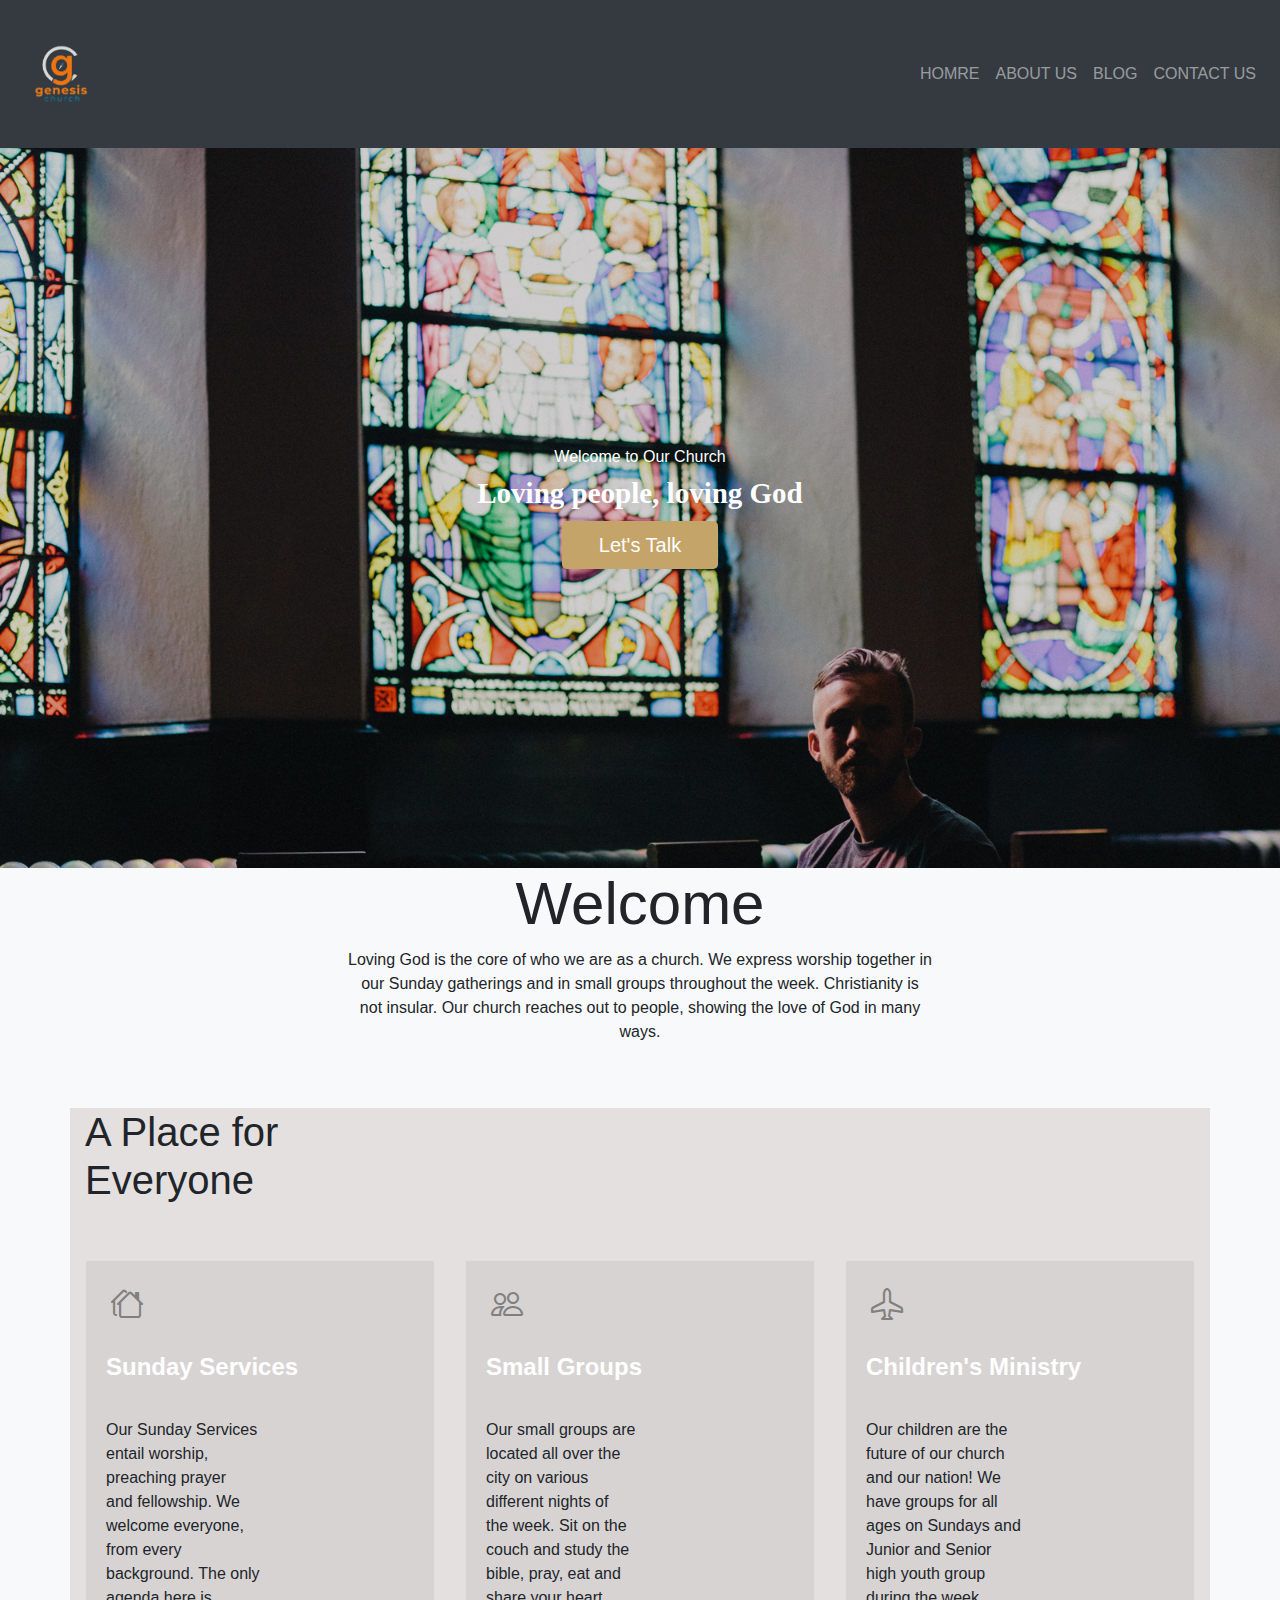
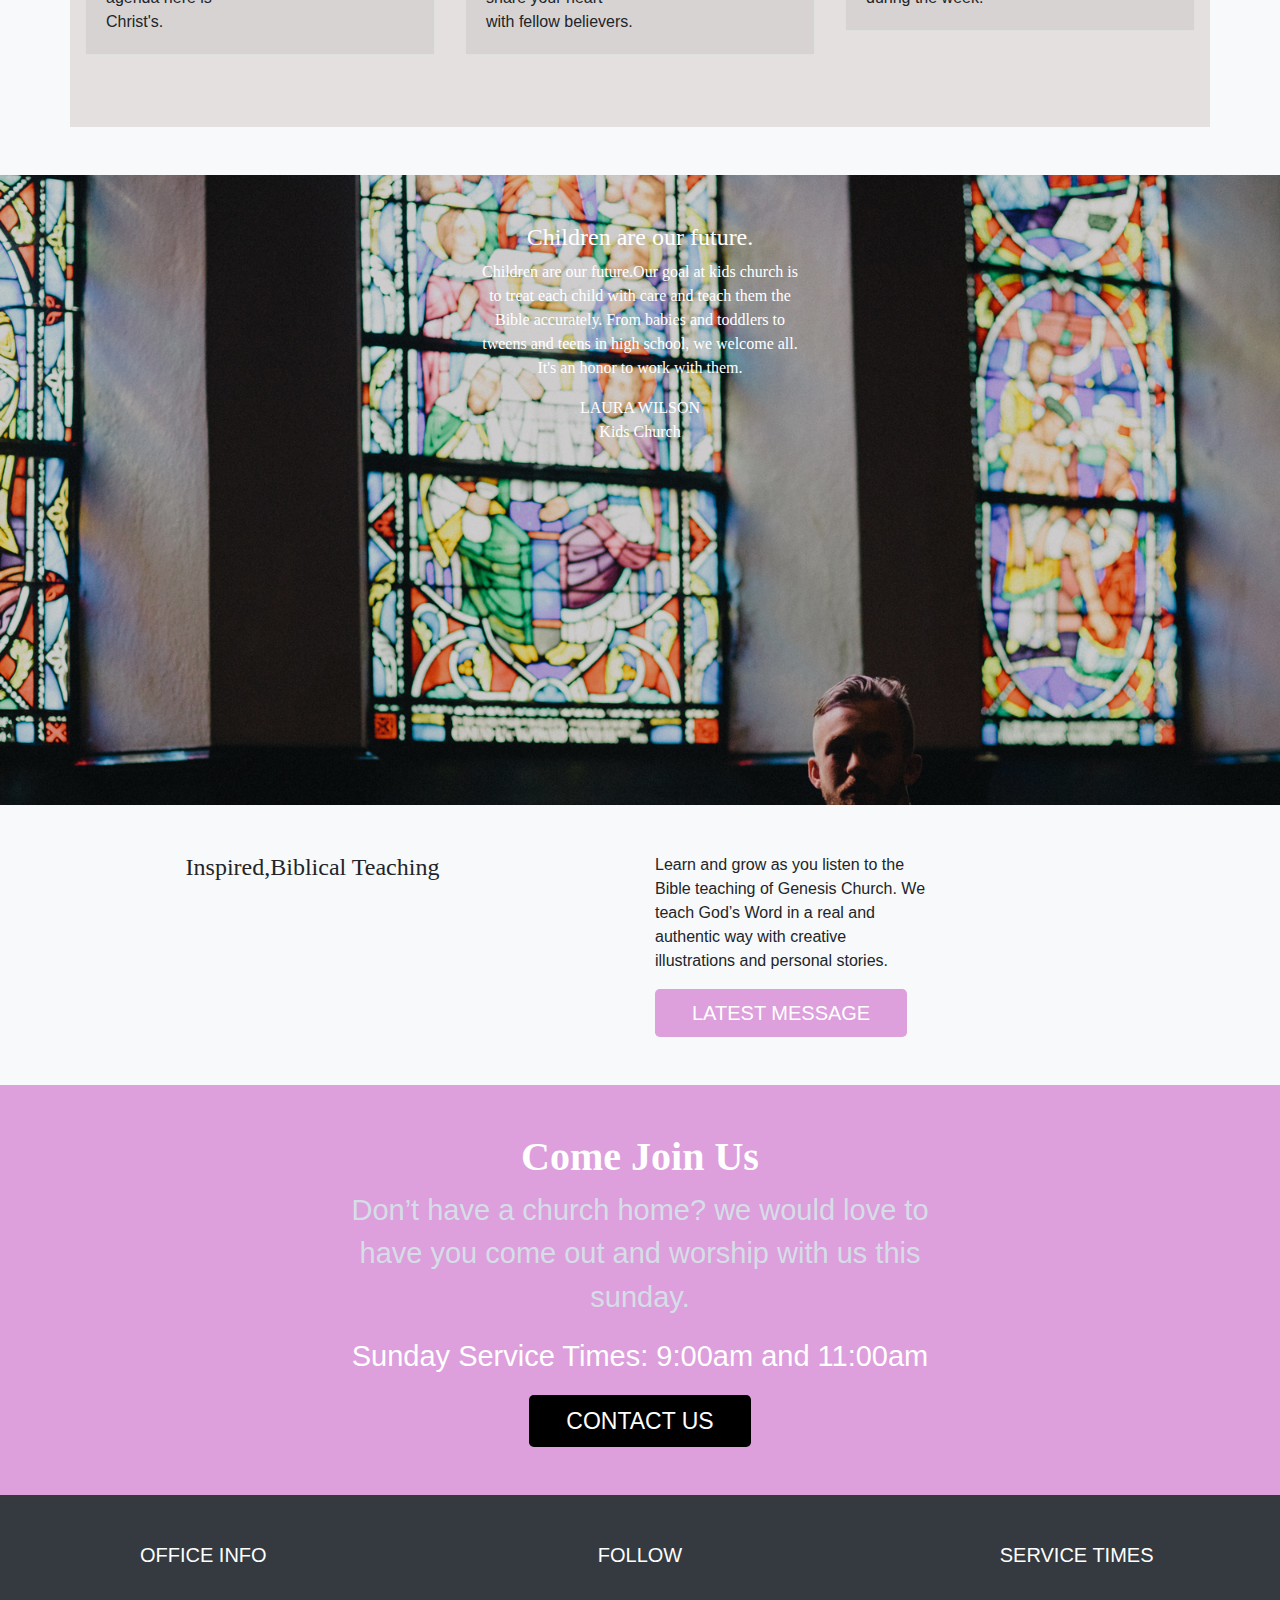
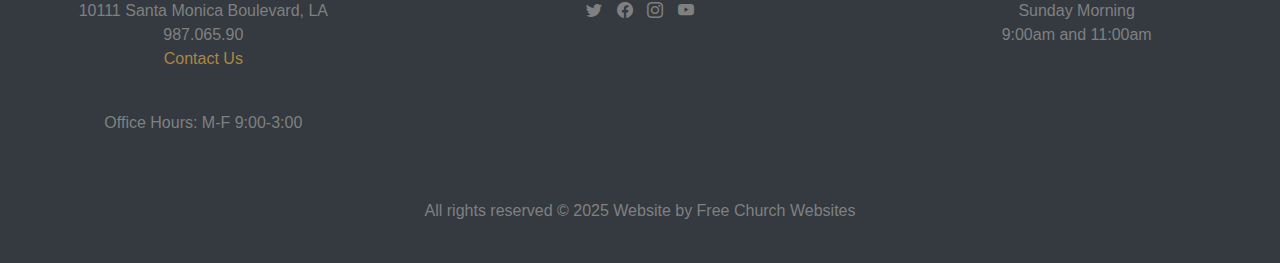
<file: index.html>
<!DOCTYPE html>
<html lang="en">
<head>
    <meta charset="UTF-8">
    <meta name="viewport" content="width=device-width, initial-scale=1.0">
    <link href="https://stackpath.bootstrapcdn.com/bootstrap/4.5.2/css/bootstrap.min.css" rel="stylesheet">
    <link rel="stylesheet" href="https://cdn.jsdelivr.net/npm/bootstrap-icons@1.11.3/font/bootstrap-icons.min.css">
    <link rel="stylesheet" href="main.css">
    <title>Genesis Church</title>
</head>
<body>
    <header class="bg-dark text-white py-3" >
        <nav class="navbar navbar-expand-lg navbar-dark">
            <a class="navbar-brand" href="#"><img src="images-removebg-preview.png" alt=""></a>
            <button class="navbar-toggler" type="button" data-toggle="collapse" data-target="#navbarNav" aria-controls="navbarNav" aria-expanded="false" aria-label="Toggle navigation">
                <span class="navbar-toggler-icon"></span>
            </button>
            <div class="collapse navbar-collapse" id="navbarNav">
                <ul class="navbar-nav ml-auto">
                    <li class="nav-item"><a class="nav-link" href="index.html">HOMRE</a></li>
                    <li class="nav-item"><a class="nav-link" href="about.html">ABOUT US</a></li>
                    <li class="nav-item"><a class="nav-link" href="blog.html">BLOG</a></li>
                    <li class="nav-item"><a class="nav-link" href="event.html">CONTACT US</a></li>
                </ul>
            </div>
        </nav>
    </header>
    <div class="hero">
        <div>
            <h6>Welcome to Our Church</h6>
            <h3>Loving people, loving God</h3>
            <a href="/contact.html" class="btn  btn-lg" style="background-color: rgb(196, 164, 104); color:white">Let's Talk</a>
        </div>
    </div>
    <div class="container">
        <div class="row">
            <div class="col-12 text-center">
                <h1 style="font-size: 60px;">Welcome</h1>
                <p>Loving God is the core of who we are as a church. We express worship together in <br> our Sunday gatherings and in small groups throughout the week. Christianity is <br> not insular.
                     Our church reaches out to people, showing the love of God in many <br> ways.</p>
            </div>
        </div>
    </div>
    <div class="container  my-5" style="background-color: rgb(228, 224, 224);">
        <h1 class="text-start">A Place for <br> Everyone</h1>
        <div class="row py-5">
            <div class="col-md-4">
                <div class="card mb-4">
                    <div class="card-body">
                        <i class="bi bi-houses " style="font-size: 2rem;"></i>
                        <h5 class="card-title py-4" >Sunday Services</h5>
                        <p class="card-text">Our Sunday Services <br> 
                            entail worship, <br> preaching prayer <br>
                             and fellowship. We <br> welcome everyone, 
                             <br> from every <br> background. The only 
                             <br> agenda here is <br> Christ's.</p>
                    </div>
                </div>
            </div>
            <div class="col-md-4">
                <div class="card mb-4">
                    <div class="card-body">
                        <i class="bi bi-people" style="font-size: 2rem;"></i>
                        <h5 class="card-title py-4">Small Groups</h5>
                        <p class="card-text">Our small groups are <br>
                             located all over the <br> city on various <br>
                               different nights of <br> the week. Sit on the <br>
                                couch and study  the <br> bible, pray, eat and <br>
                                 share your heart <br> with fellow believers. <br> </p>
                    </div>
                </div>
            </div>
            <div class="col-md-4">
                <div class="card mb-4">
                    <div class="card-body">
                        <i class="bi bi-airplane" style="font-size: 2rem;"></i>
                        <h5 class="card-title py-4">Children's Ministry</h5>
                        <p class="card-text">Our children are the <br> future of our church <br>
                             and our nation! We <br> have groups for all <br>
                              ages on Sundays and <br> Junior and Senior <br>
                               high youth group <br> during the week.</p>
                    </div>
                </div>
            </div>
        </div>
    </div>
    <div class="narrow">
        <div class="container1">
            <div class="row  py-5">
              <div class="col-md-8 text-center offset-md-2">
                <h4>Children are our future.</h1>
                <p>Children are our future.Our goal at kids church is <br>
                     to treat each child with care and teach them the <br>
                      Bible accurately. From babies and toddlers to <br>
                       tweens and teens in high school, we welcome all. <br>
                        It's an honor to work with them.</p>
                <p class="text-end">LAURA WILSON<br>Kids Church</p>
              </div>
            </div>
          </div>
    </div>
    <div class="container2">
        <div class="row py-5" >
            <div class="col-6 text-center" style="font-family: a;">
                <h4>Inspired,Biblical Teaching</h3>
            </div>
            <div class="col-6">
                <p>Learn and grow as you listen to the <br>
                     Bible teaching of Genesis Church. We <br>
                     teach God’s Word in a real and <br>
                      authentic way with creative <br>
                       illustrations and personal stories.</p>
                <a class="btn  btn-lg" style="background-color: plum; color:white" >LATEST MESSAGE</a>
            </div>
        </div>
    </div>
    <div class="container-fliud">
        <div class="row text-center" style="background-color: plum;">
            <div class="col-12 py-5">
                <h3 style="color: white; font-family:a;">Come Join Us</h3>
                <p class="p1">Don’t have a church home? we would love to <br>have you come out and worship with us this <br>
                    sunday. </p>
                <p class="p2">Sunday Service Times: 9:00am and 11:00am</p>
                <a class="btn  btn-lg" href="/contact.html" style="background-color: black; color:white; font-size:23px"> CONTACT US</a>
            </div>
        </div>
    </div>
    <div class="container-fliud me-4">
        <div class="row py-5 bg-dark text-center">
            <div class="col-4">
                <h5>OFFICE INFO</h5><br>
                <p class="p3">10111 Santa Monica Boulevard, LA <br>987.065.90 <br>
                <a href="/contact.html" style="color:rgb(171, 135, 69)">Contact Us</a> </p>
                <br>
                <p class="p3">Office Hours: M-F 9:00-3:00</p>
            </div>
            <div class="col-4">
                <h5 style="color: white;">FOLLOW</h5><br>
                <i class="bi bi-twitter"></i>
                <i class="bi bi-facebook"></i>
                <i class="bi bi-instagram"></i>
                <i class="bi bi-youtube"></i>
            </div>
            <div class="col-4">
                <h5>SERVICE TIMES</h5><br>
                <P class="p3">Sunday Morning <br>9:00am and 11:00am </P>
            </div>
        </div>
    </div>
    <footer class="bg-dark text-center" style="color: gray;">
        <p>All rights reserved © 2025 Website by Free Church Websites</p><br>
    </footer>
    <script src="https://code.jquery.com/jquery-3.5.1.slim.min.js"></script>
    <script src="https://cdn.jsdelivr.net/npm/@popperjs/core@2.10.2/dist/umd/popper.min.js"></script>
    <script src="https://stackpath.bootstrapcdn.com/bootstrap/4.5.2/js/bootstrap.min.js"></script>
</body>
</html>
</file>
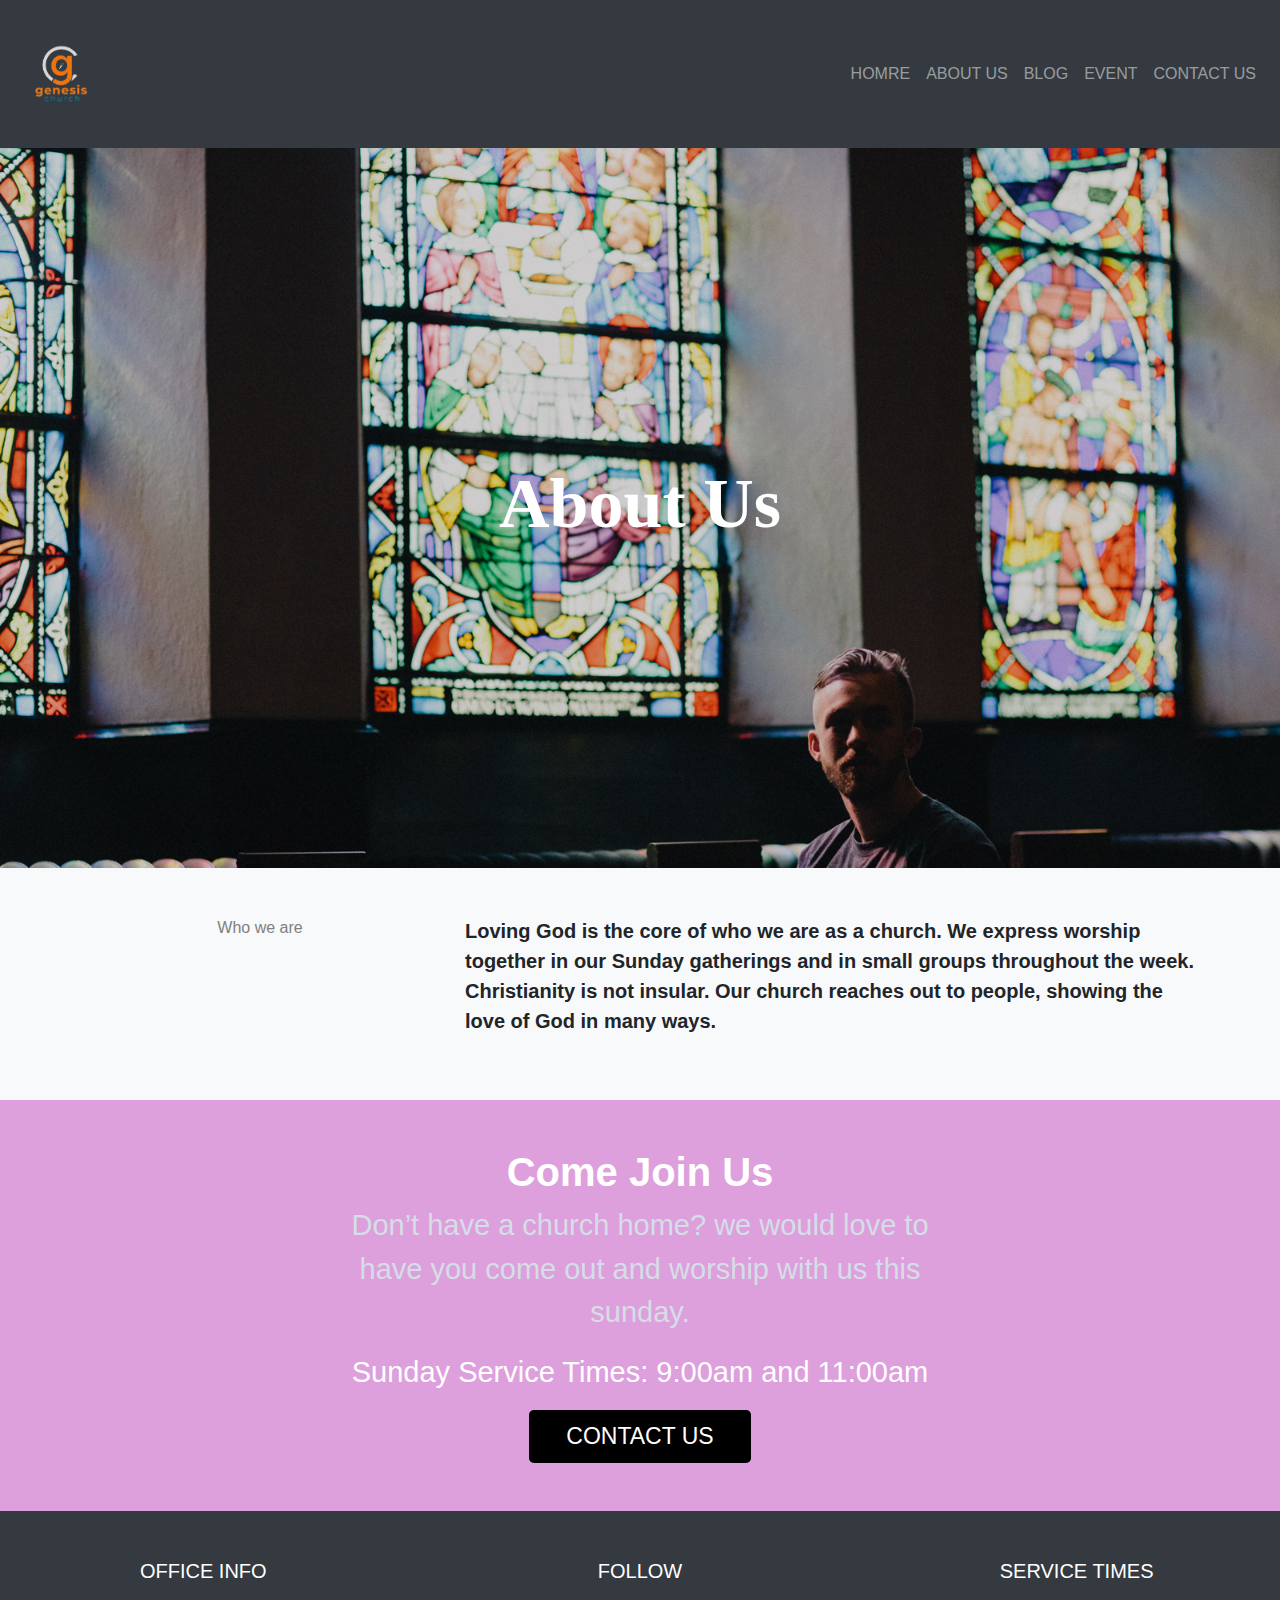
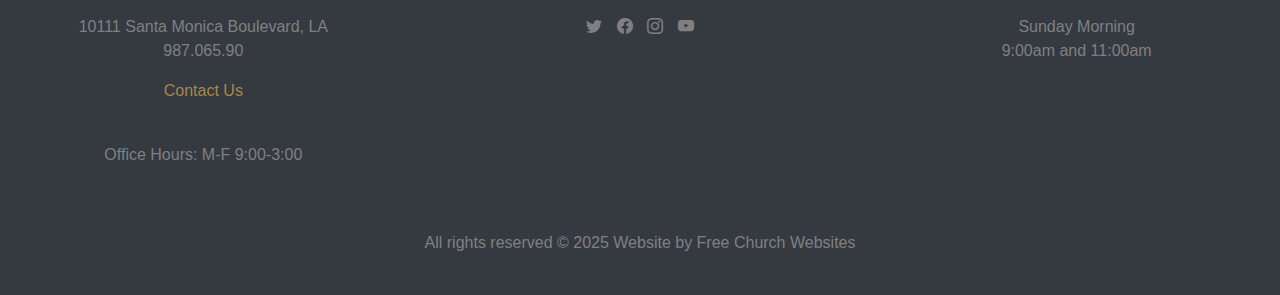
<file: about.html>
<!DOCTYPE html>
<html lang="en">
<head>
    <meta charset="UTF-8">
    <meta name="viewport" content="width=device-width, initial-scale=1.0">
    <link href="https://stackpath.bootstrapcdn.com/bootstrap/4.5.2/css/bootstrap.min.css" rel="stylesheet">
    <link rel="stylesheet" href="https://cdn.jsdelivr.net/npm/bootstrap-icons@1.11.3/font/bootstrap-icons.min.css">
    <link rel="stylesheet" href="main.css">
    <title>Genesis Church</title>
</head>
<body>
    <header class="bg-dark text-white py-3" >
        <nav class="navbar navbar-expand-lg navbar-dark">
            <a class="navbar-brand" href="#"><img src="images-removebg-preview.png" alt=""></a>
            <button class="navbar-toggler" type="button" data-toggle="collapse" data-target="#navbarNav" aria-controls="navbarNav" aria-expanded="false" aria-label="Toggle navigation">
                <span class="navbar-toggler-icon"></span>
            </button>
            <div class="collapse navbar-collapse" id="navbarNav">
                <ul class="navbar-nav ml-auto">
                    <li class="nav-item"><a class="nav-link" href="index.html">HOMRE</a></li>
                    <li class="nav-item"><a class="nav-link" href="about.html">ABOUT US</a></li>
                    <li class="nav-item"><a class="nav-link" href="blog.html">BLOG</a></li>
                    <li class="nav-item"><a class="nav-link" href="event.html">EVENT</a></li>
                    <li class="nav-item"><a class="nav-link" href="contact.html">CONTACT US</a></li>
                </ul>
            </div>
        </nav>
    </header>
    <div class="hero">
        <div>
            <h2>About Us</h2>
        </div>
    </div>
    <div class="container">
        <div class="row py-5">
            <div class="col-4 text-center">
                <p style="color: gray;">Who we are</p>
            </div>
            <div class="col-8">
                <p class="p5">Loving God is the core of who we are as a church. We express worship together in our Sunday gatherings and in small groups throughout the week. Christianity is not insular. Our church reaches out to people, showing the love of God in many ways.</p>
            </div>
        </div>
    </div>
    <div class="container-fliud">
        <div class="row text-center" style="background-color: plum;">
            <div class="col-12 py-5">
                <h3 style="color: white;">Come Join Us</h3>
                <p class="p1">Don’t have a church home? we would love to <br>have you come out and worship with us this <br>
                    sunday. </p>
                <p class="p2">Sunday Service Times: 9:00am and 11:00am</p>
                <a class="btn  btn-lg" href="/contact.html" style="background-color: black; color:white; font-size:23px"> CONTACT US</a>
            </div>
        </div>
    </div>
    <div class="container-fliud me-4">
        <div class="row py-5 bg-dark text-center">
            <div class="col-4">
                <h5>OFFICE INFO</h5><br>
                <p class="p3">10111 Santa Monica Boulevard, LA <br>987.065.90</p>
                <a href="/contact.html" style="color:rgb(171, 135, 69)">Contact Us</a> </p>
                <br>
                <p class="p3">Office Hours: M-F 9:00-3:00</p>
            </div>
            <div class="col-4">
                <h5 style="color: white;">FOLLOW</h5><br>
                <i class="bi bi-twitter"></i>
                <i class="bi bi-facebook"></i>
                <i class="bi bi-instagram"></i>
                <i class="bi bi-youtube"></i>
            </div>
            <div class="col-4">
                <h5>SERVICE TIMES</h5><br>
                <P class="p3">Sunday Morning <br>9:00am and 11:00am </P>
            </div>
        </div>
    </div>
    <footer class="bg-dark text-center" style="color: gray;">
        <p>All rights reserved © 2025 Website by Free Church Websites</p><br>
    </footer>
    <script src="https://code.jquery.com/jquery-3.5.1.slim.min.js"></script>
    <script src="https://cdn.jsdelivr.net/npm/@popperjs/core@2.10.2/dist/umd/popper.min.js"></script>
    <script src="https://stackpath.bootstrapcdn.com/bootstrap/4.5.2/js/bootstrap.min.js"></script>
</body>
</html>
</file>
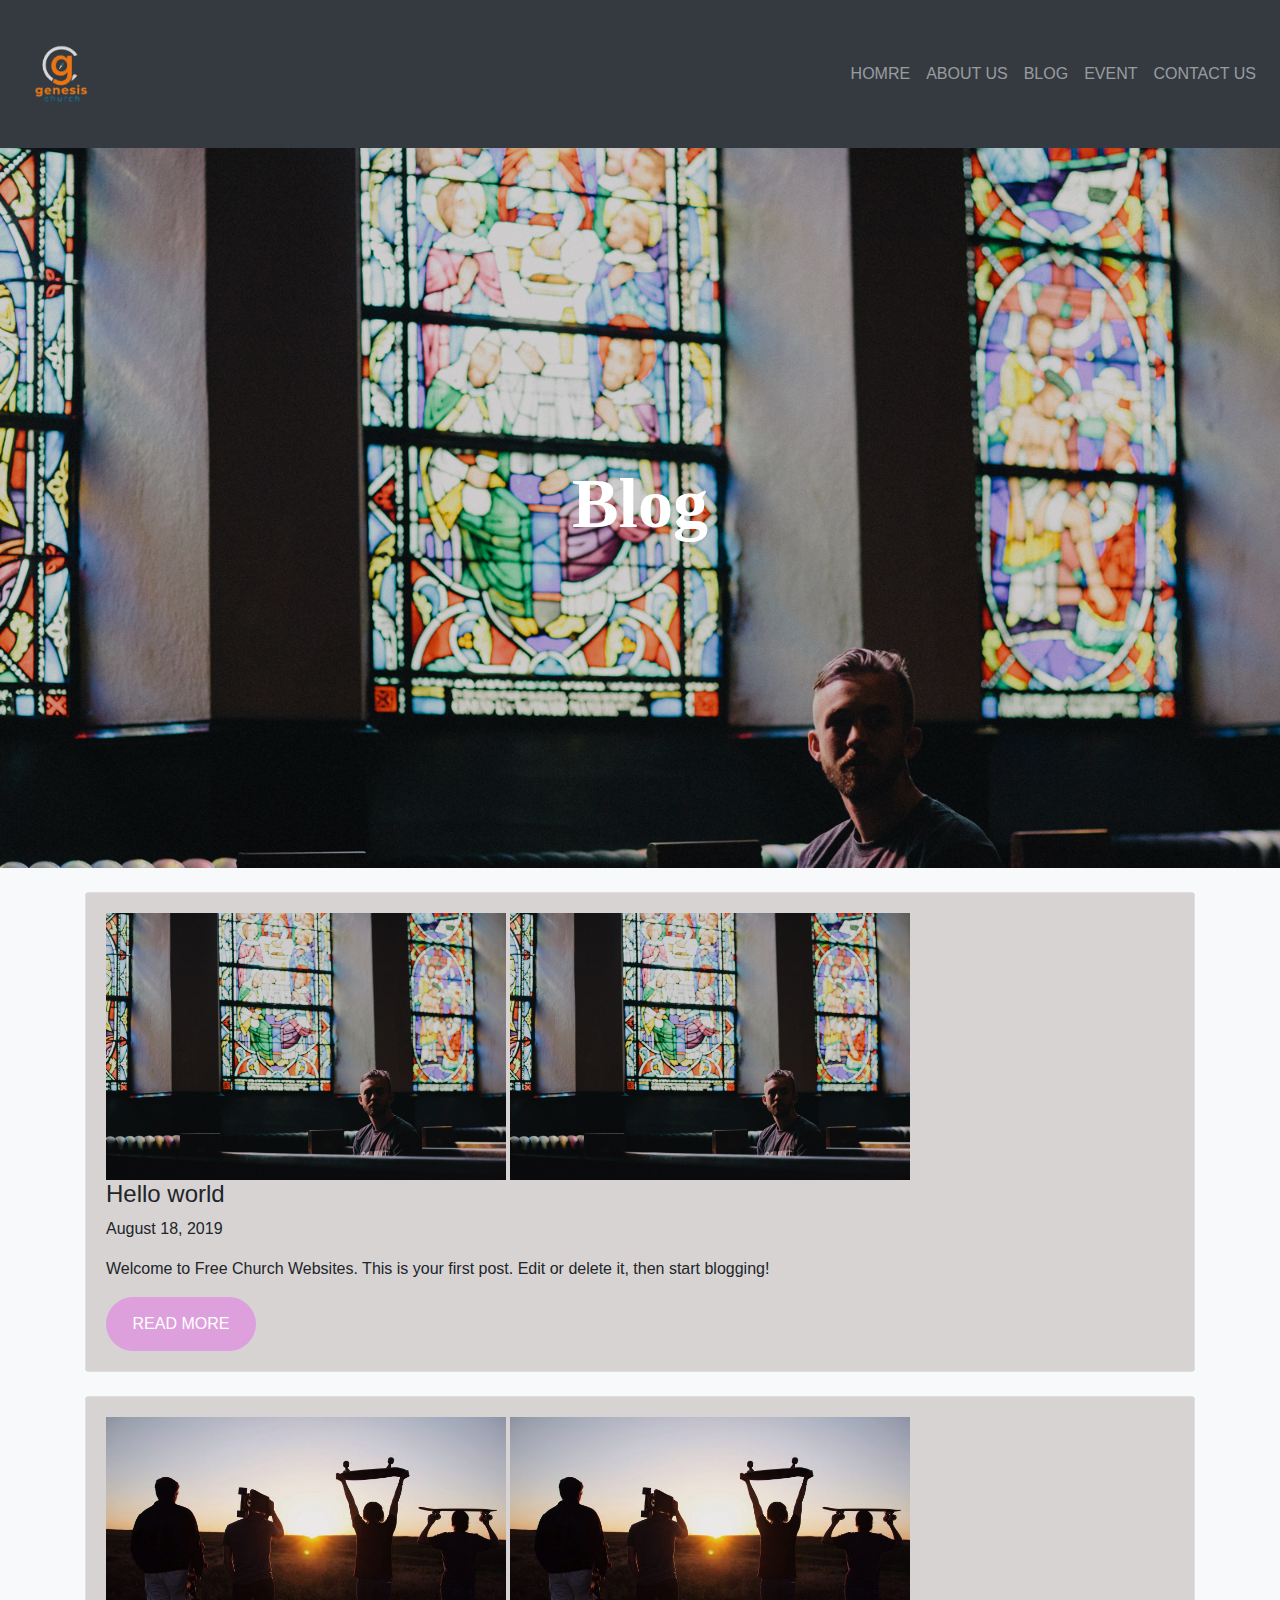
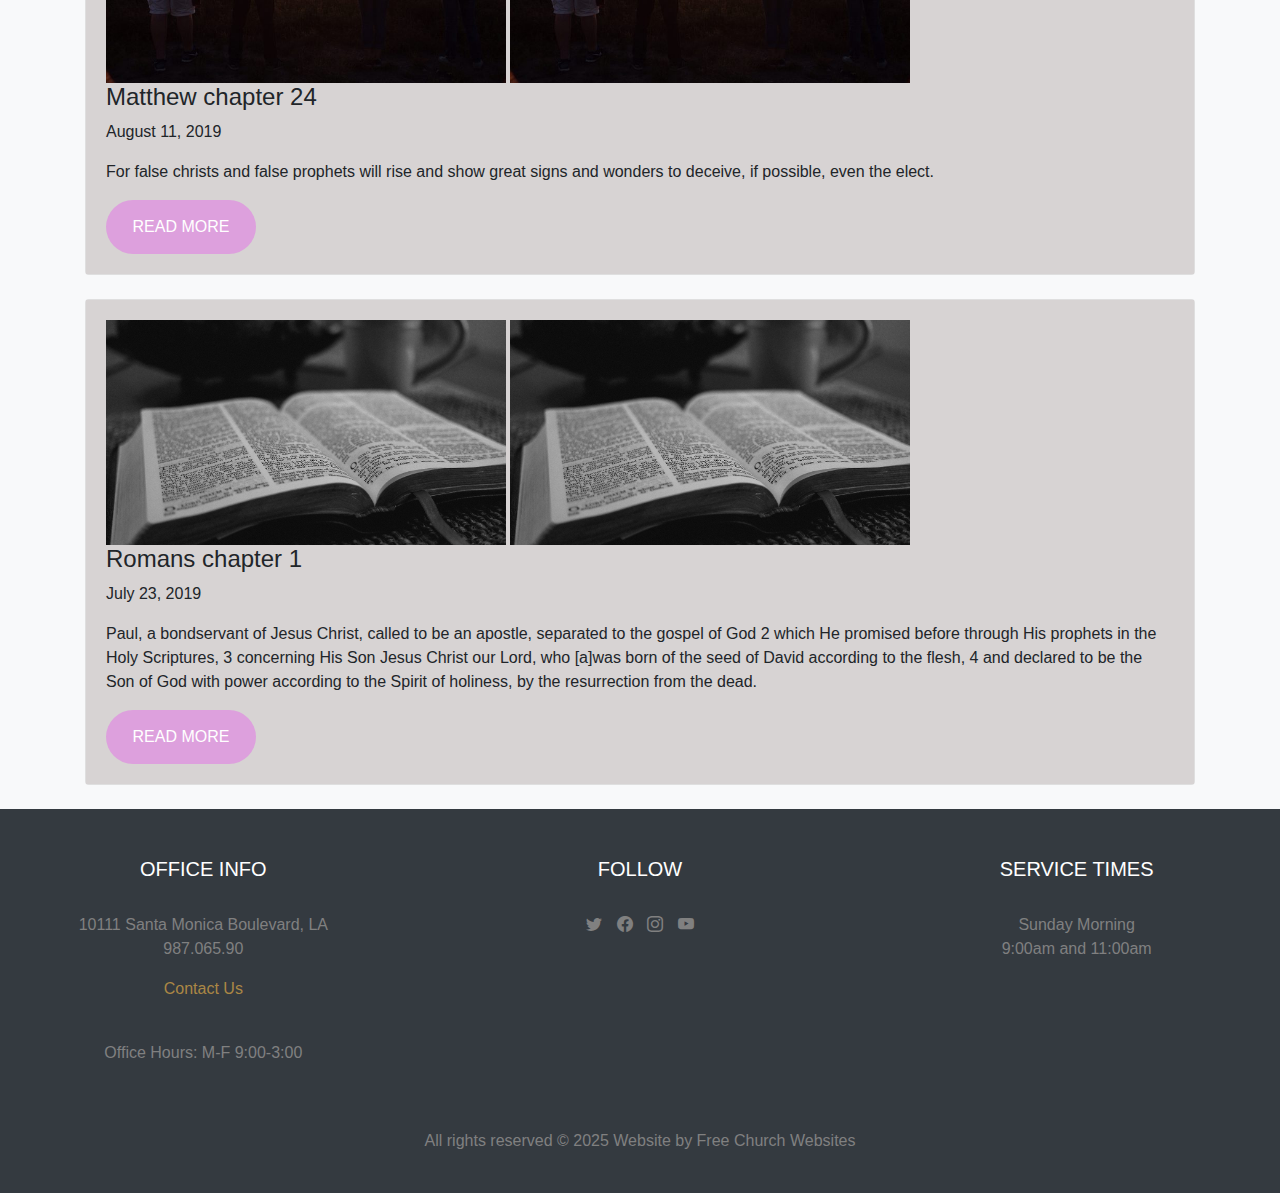
<file: blog.html>
<!DOCTYPE html>
<html lang="en">
<head>
    <meta charset="UTF-8">
    <meta name="viewport" content="width=device-width, initial-scale=1.0">
    <link href="https://stackpath.bootstrapcdn.com/bootstrap/4.5.2/css/bootstrap.min.css" rel="stylesheet">
    <link rel="stylesheet" href="https://cdn.jsdelivr.net/npm/bootstrap-icons@1.11.3/font/bootstrap-icons.min.css">
    <link rel="stylesheet" href="main.css">
    <title>Genesis Church</title>
</head>
<body>
    <header class="bg-dark text-white py-3" >
        <nav class="navbar navbar-expand-lg navbar-dark">
            <a class="navbar-brand" href="#"><img src="images-removebg-preview.png" alt=""></a>
            <button class="navbar-toggler" type="button" data-toggle="collapse" data-target="#navbarNav" aria-controls="navbarNav" aria-expanded="false" aria-label="Toggle navigation">
                <span class="navbar-toggler-icon"></span>
            </button>
            <div class="collapse navbar-collapse" id="navbarNav">
                <ul class="navbar-nav ml-auto">
                    <li class="nav-item"><a class="nav-link" href="index.html">HOMRE</a></li>
                    <li class="nav-item"><a class="nav-link" href="about.html">ABOUT US</a></li>
                    <li class="nav-item"><a class="nav-link" href="blog.html">BLOG</a></li>
                    <li class="nav-item"><a class="nav-link" href="event.html">EVENT</a></li>
                    <li class="nav-item"><a class="nav-link" href="contact.html">CONTACT US</a></li>
                </ul>
            </div>
        </nav>
    </header>
    <div class="hero">
        <div>
            <h2>Blog</h2>
        </div>
    </div>
    <div class="container py-4">
        <div class="card">
            <div class="card-body">
                <img class="img" src="genesis-banner-1.jpg" alt="" style="width: 400px;">
                <img class="img" src="genesis-banner-1.jpg" alt="" style="width: 400px;">
                <h4>Hello world</h4>
                <p>August 18, 2019</p>
                <p>Welcome to Free Church Websites. This is your first post. Edit or delete it, then start blogging!</p>
                <button class=""> READ MORE</button>
            </div>
        </div>
        <br>
        <div class="card">
            <div class="card-body">
                <img class="img" src="jordan-mcqueen-88XM5Al3AXg-unsplash-768x512.jpg" alt="" style="width: 400px;">
                <img class="img" src="jordan-mcqueen-88XM5Al3AXg-unsplash-768x512.jpg" alt="" style="width: 400px;">
                <h4>Matthew chapter 24</h4>
                <p>August 11, 2019</p>
                <p>For false christs and false prophets will rise and show great signs and wonders to deceive, if possible, even the elect.</p>
                <button class=""> READ MORE</button>
            </div>
        </div>
        <br>
        <div class="card">
            <div class="card-body">
                <img class="img" src="bible-bw.jpg" alt="" style="width: 400px;">
                <img class="img" src="bible-bw.jpg" alt="" style="width: 400px;">
                <h4>Romans chapter 1</h4>
                <p>July 23, 2019</p>
                <p>Paul, a bondservant of Jesus Christ, called to be an apostle, separated to the gospel of God 2 which He promised before through His prophets in the Holy Scriptures,
                     3 concerning His Son Jesus Christ our Lord, who [a]was born of the seed of David according to the flesh,
                      4 and declared to be the Son of God with power according to the Spirit of holiness, by the resurrection from the dead.</p>
                <button> READ MORE</button>
            </div>
        </div>
    </div>
    <div class="container-fliud me-4">
        <div class="row py-5 bg-dark text-center">
            <div class="col-4">
                <h5>OFFICE INFO</h5><br>
                <p class="p3">10111 Santa Monica Boulevard, LA <br>987.065.90</p>
                <a href="/contact.html" style="color:rgb(171, 135, 69)">Contact Us</a> </p>
                <br>
                <p class="p3">Office Hours: M-F 9:00-3:00</p>
            </div>
            <div class="col-4">
                <h5 style="color: white;">FOLLOW</h5><br>
                <i class="bi bi-twitter"></i>
                <i class="bi bi-facebook"></i>
                <i class="bi bi-instagram"></i>
                <i class="bi bi-youtube"></i>
            </div>
            <div class="col-4">
                <h5>SERVICE TIMES</h5><br>
                <P class="p3">Sunday Morning <br>9:00am and 11:00am </P>
            </div>
        </div>
    </div>
    <footer class="bg-dark text-center" style="color: gray;">
        <p>All rights reserved © 2025 Website by Free Church Websites</p><br>
    </footer>
    <script src="https://code.jquery.com/jquery-3.5.1.slim.min.js"></script>
    <script src="https://cdn.jsdelivr.net/npm/@popperjs/core@2.10.2/dist/umd/popper.min.js"></script>
    <script src="https://stackpath.bootstrapcdn.com/bootstrap/4.5.2/js/bootstrap.min.js"></script>
</body>
</html>
</file>
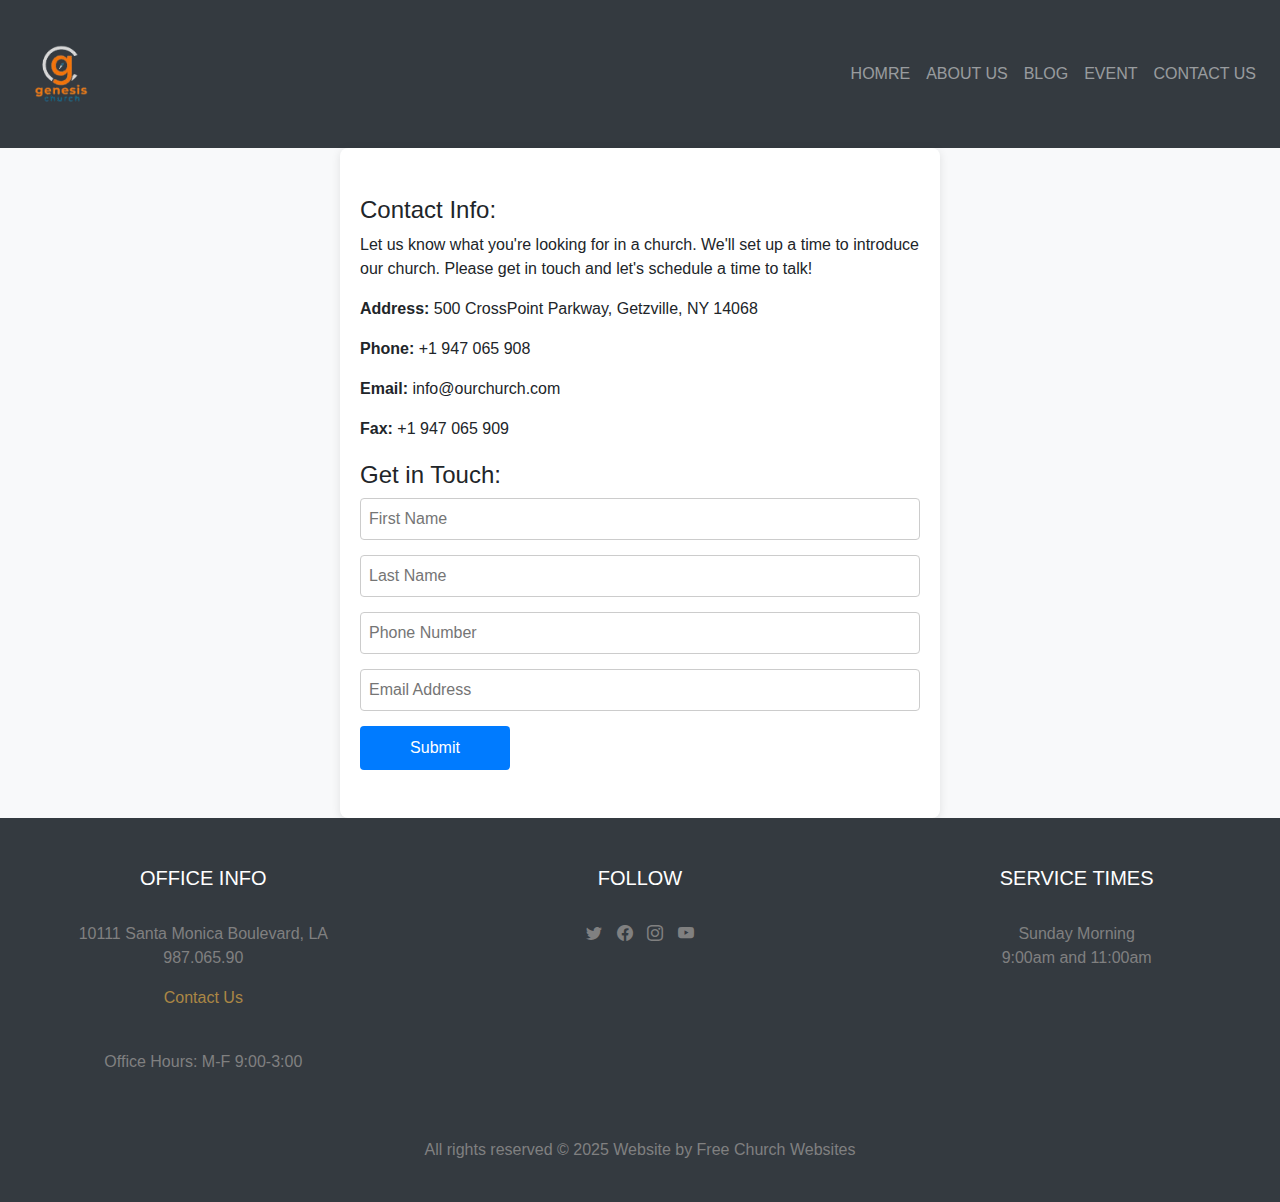
<file: contact.html>
<!DOCTYPE html>
<html lang="en">
<head>
    <meta charset="UTF-8">
    <meta name="viewport" content="width=device-width, initial-scale=1.0">
    <link href="https://stackpath.bootstrapcdn.com/bootstrap/4.5.2/css/bootstrap.min.css" rel="stylesheet">
    <link rel="stylesheet" href="https://cdn.jsdelivr.net/npm/bootstrap-icons@1.11.3/font/bootstrap-icons.min.css">
    <link rel="stylesheet" href="main.css">
    <title>Genesis Church</title>
</head>
<body>
    <header class="bg-dark text-white py-3" >
        <nav class="navbar navbar-expand-lg navbar-dark">
            <a class="navbar-brand" href="#"><img src="images-removebg-preview.png" alt=""></a>
            <button class="navbar-toggler" type="button" data-toggle="collapse" data-target="#navbarNav" aria-controls="navbarNav" aria-expanded="false" aria-label="Toggle navigation">
                <span class="navbar-toggler-icon"></span>
            </button>
            <div class="collapse navbar-collapse" id="navbarNav">
                <ul class="navbar-nav ml-auto">
                    <li class="nav-item"><a class="nav-link" href="index.html">HOMRE</a></li>
                    <li class="nav-item"><a class="nav-link" href="about.html">ABOUT US</a></li>
                    <li class="nav-item"><a class="nav-link" href="blog.html">BLOG</a></li>
                    <li class="nav-item"><a class="nav-link" href="event.html">EVENT</a></li>
                    <li class="nav-item"><a class="nav-link" href="contact.html">CONTACT US</a></li>
                </ul>
            </div>
        </nav>
    </header>
    <div class="container4 py-5">
        <div class="contact-info">
            <h4>Contact Info:</h4>
            <p>Let us know what you're looking for in a church. We'll set up a time to introduce our church. Please get in touch and let's schedule a time to talk!</p>
            <p><strong>Address:</strong> 500 CrossPoint Parkway, Getzville, NY 14068</p>
            <p><strong>Phone:</strong> +1 947 065 908</p>
            <p><strong>Email:</strong> info@ourchurch.com</p>
            <p><strong>Fax:</strong> +1 947 065 909</p>
        </div>
    
        <h4>Get in Touch:</h4>
        <form id="contactForm">
            <div class="form-group">
                <label for="name"></label>
                <input type="text" id="name" name="name" required placeholder="First Name">
            </div>
            <div class="form-group">
                <label for="lastName"></label>
                <input type="text" id="lastName" name="lastName" required placeholder="Last Name">
            </div>
            <div class="form-group">
                <label for="phone"></label>
                <input type="tel" id="phone" name="phone" required placeholder="Phone Number">
            </div>
            <div class="form-group">
                <label for="email"></label>
                <input type="email" id="email" name="email" required placeholder="Email Address">
            </div>
            <div class="error" id="errorMessage" style="display:none;"></div>
            <button type="submit" class="submit-btn">Submit</button>
        </form>
    </div>
    <div class="container-fliud me-4">
        <div class="row py-5 bg-dark text-center">
            <div class="col-4">
                <h5>OFFICE INFO</h5><br>
                <p class="p3">10111 Santa Monica Boulevard, LA <br>987.065.90</p>
                <a href="/contact.html" style="color:rgb(171, 135, 69)">Contact Us</a> </p>
                <br>
                <p class="p3">Office Hours: M-F 9:00-3:00</p>
            </div>
            <div class="col-4">
                <h5 style="color: white;">FOLLOW</h5><br>
                <i class="bi bi-twitter"></i>
                <i class="bi bi-facebook"></i>
                <i class="bi bi-instagram"></i>
                <i class="bi bi-youtube"></i>
            </div>
            <div class="col-4">
                <h5>SERVICE TIMES</h5><br>
                <P class="p3">Sunday Morning <br>9:00am and 11:00am </P>
            </div>
        </div>
    </div>
    <footer class="bg-dark text-center" style="color: gray;">
        <p>All rights reserved © 2025 Website by Free Church Websites</p><br>
    </footer>
    <script src="https://code.jquery.com/jquery-3.5.1.slim.min.js"></script>
    <script src="https://cdn.jsdelivr.net/npm/@popperjs/core@2.10.2/dist/umd/popper.min.js"></script>
    <script src="https://stackpath.bootstrapcdn.com/bootstrap/4.5.2/js/bootstrap.min.js"></script>
</body>
</html>
</file>
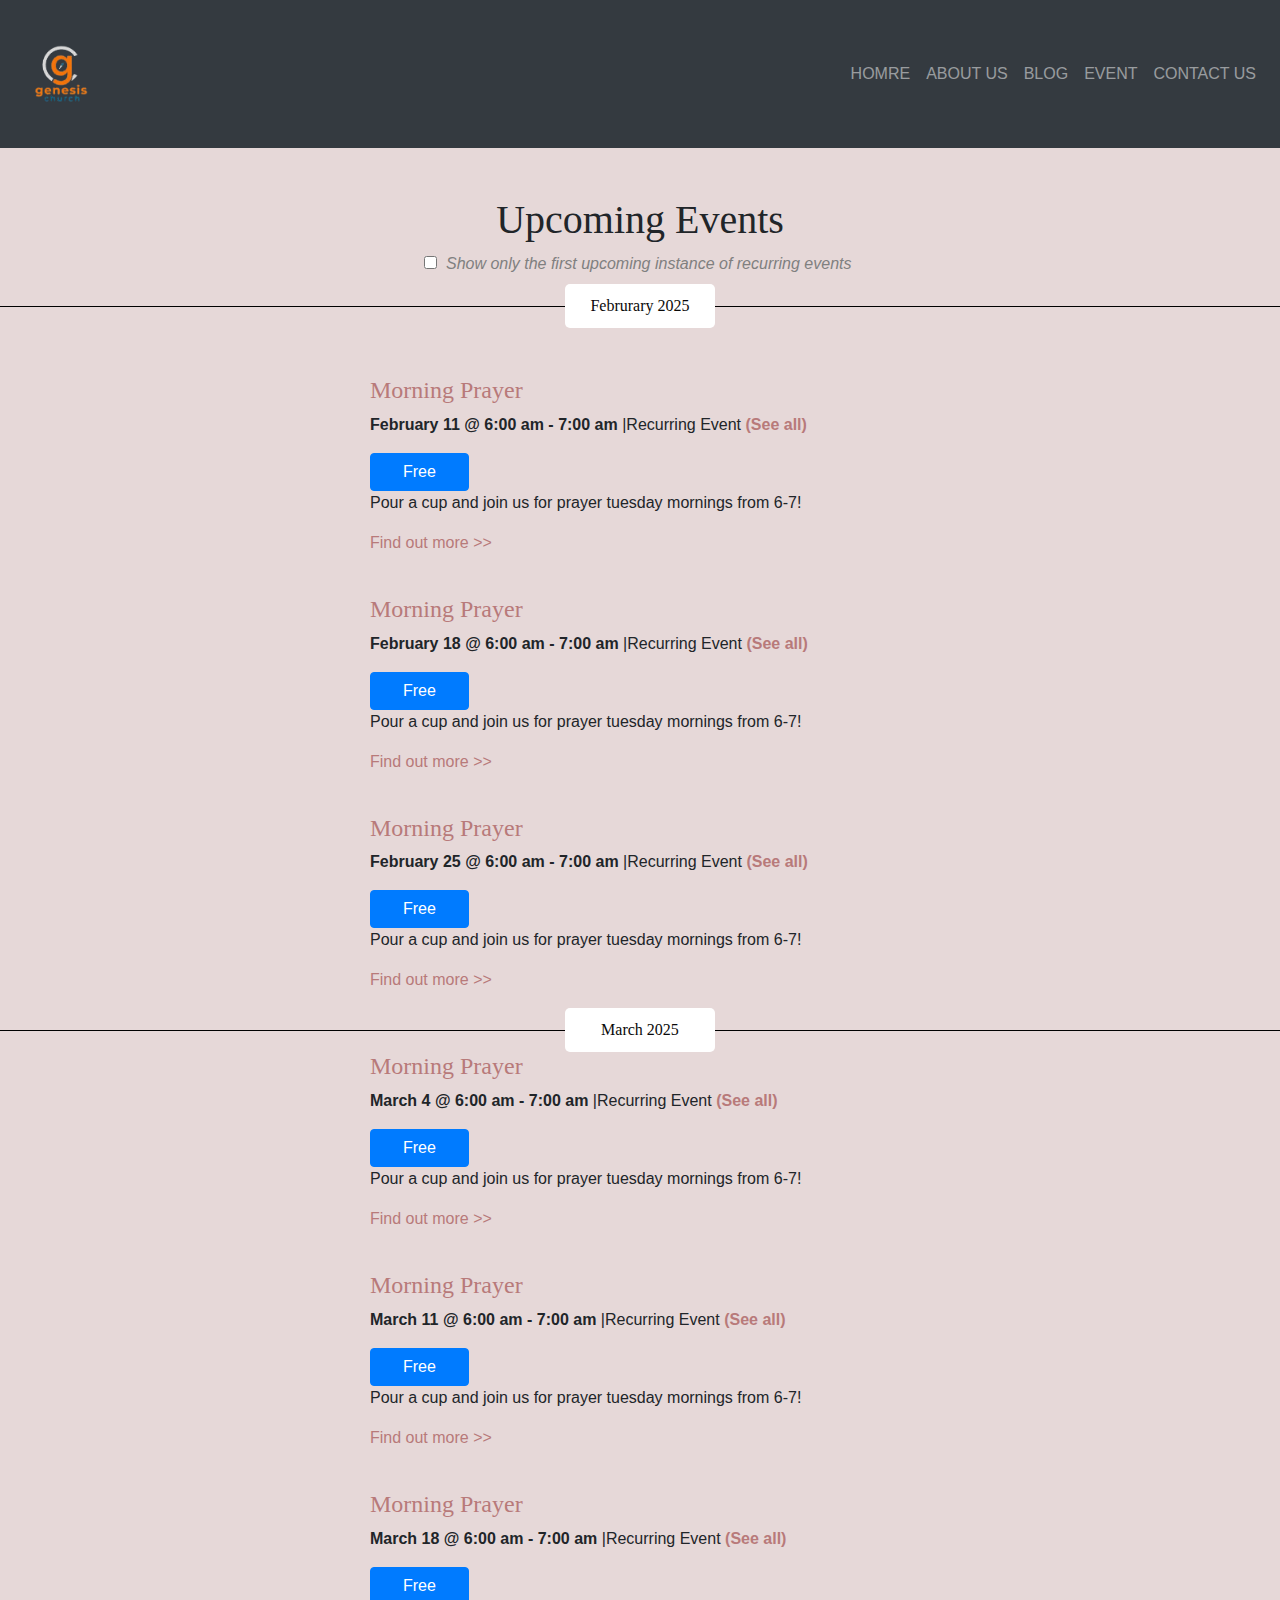
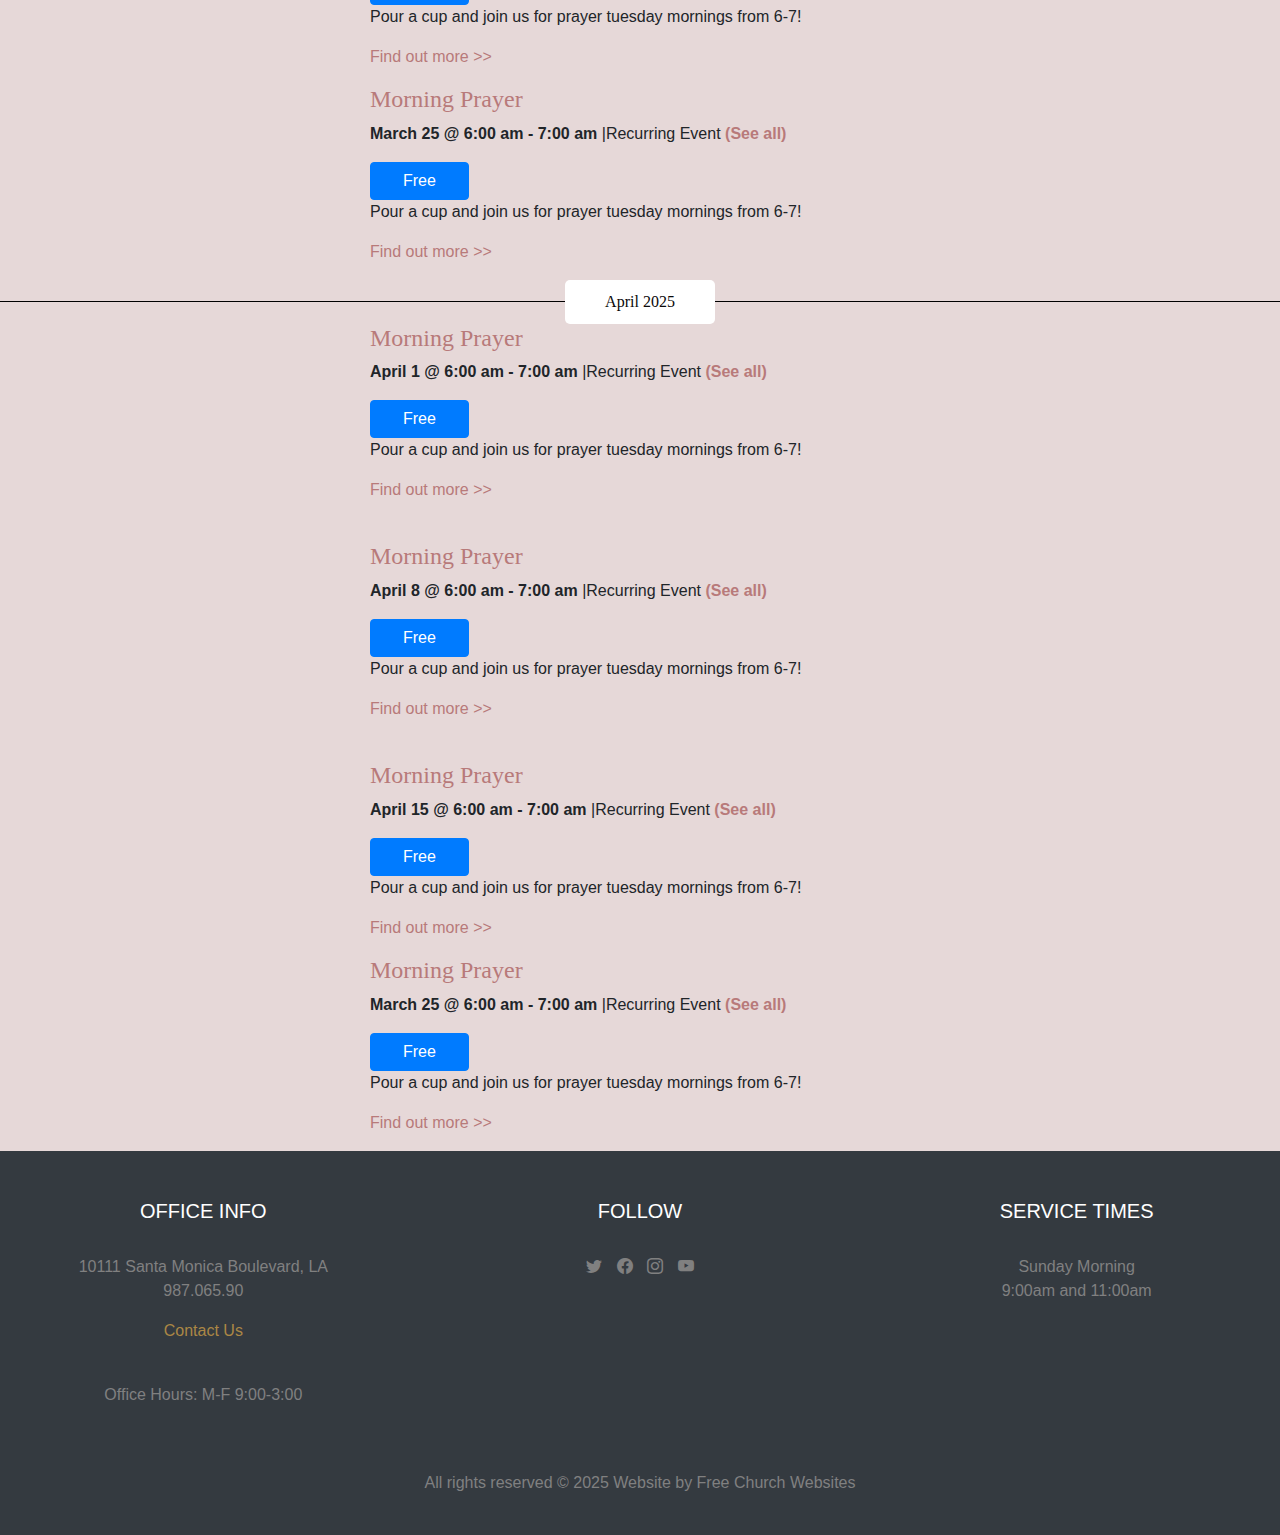
<file: event.html>
<!DOCTYPE html>
<html lang="en">
<head>
    <meta charset="UTF-8">
    <meta name="viewport" content="width=device-width, initial-scale=1.0">
    <link href="https://stackpath.bootstrapcdn.com/bootstrap/4.5.2/css/bootstrap.min.css" rel="stylesheet">
    <link rel="stylesheet" href="https://cdn.jsdelivr.net/npm/bootstrap-icons@1.11.3/font/bootstrap-icons.min.css">
    <link rel="stylesheet" href="main.css">
    <title>Genesis Church</title>
</head>
<body>
    <header class="bg-dark text-white py-3" >
        <nav class="navbar navbar-expand-lg navbar-dark">
            <a class="navbar-brand" href="#"><img src="images-removebg-preview.png" alt=""></a>
            <button class="navbar-toggler" type="button" data-toggle="collapse" data-target="#navbarNav" aria-controls="navbarNav" aria-expanded="false" aria-label="Toggle navigation">
                <span class="navbar-toggler-icon"></span>
            </button>
            <div class="collapse navbar-collapse" id="navbarNav">
                <ul class="navbar-nav ml-auto">
                    <li class="nav-item"><a class="nav-link" href="index.html">HOMRE</a></li>
                    <li class="nav-item"><a class="nav-link" href="about.html">ABOUT US</a></li>
                    <li class="nav-item"><a class="nav-link" href="blog.html">BLOG</a></li>
                    <li class="nav-item"><a class="nav-link" href="event.html">EVENT</a></li>
                    <li class="nav-item"><a class="nav-link" href="contact.html">CONTACT US</a></li>
                </ul>
            </div>
        </nav>
    </header>
    <div class="container-fliud" style="background-color: rgb(230, 216, 216);">
        <div class="row py-5  text-center">
            <div class="col-sm-12">
                <h1 class="display-7" style="font-family: a;">Upcoming Events</h1>
                <form action="/action_page.php">
                    <input type="checkbox" id="vehicle1" name="vehicle1" value="Bike">
                    <label for="vehicle1"><i>Show only the first upcoming instance of recurring events</i></label>
               </form>
               <div class="button-container">
                    <button class="button">Februrary 2025</button>
               </div>
            </div>
        </div>
        <div class="container" >
            <div class="row">
                <div class="col-md-3"></div>
                <div class="col-md-9">
                    <h4 style="font-family: a; color: rgb(184, 122, 122);">Morning Prayer</h4>
                    <p><b>February 11 @ 6:00 am - 7:00 am </b> |Recurring Event <b style="color: rgb(184, 122, 122);">(See all)</b></p>
                    <a class="btn btn-primary event-button">Free</a>
                    <p>Pour a cup and join us for prayer tuesday mornings from 6-7!</p>
                    <p class="find-out-more">Find out more >></p>
                    <br>
                    <h4 style="font-family: a; color: rgb(184, 122, 122);">Morning Prayer</h4>
                    <p><b>February 18 @ 6:00 am - 7:00 am </b> |Recurring Event <b style="color: rgb(184, 122, 122);">(See all)</b></p>
                    <a class="btn btn-primary event-button">Free</a>
                    <p>Pour a cup and join us for prayer tuesday mornings from 6-7!</p>
                    <p class="find-out-more">Find out more >></p>
                    <br>
                    <h4 style="font-family: a; color: rgb(184, 122, 122);">Morning Prayer</h4>
                    <p><b>February 25 @ 6:00 am - 7:00 am </b> |Recurring Event <b style="color: rgb(184, 122, 122);">(See all)</b></p>
                    <a class="btn btn-primary event-button">Free</a>
                    <p>Pour a cup and join us for prayer tuesday mornings from 6-7!</p>
                    <p class="find-out-more">Find out more >></p>
                </div>
            </div>
        </div>
        <div class="button-container">
            <button class="button">March 2025</button>
        </div>
        <div class="container" >
            <div class="row">
                <div class="col-md-3"></div>
                <div class="col-md-9">
                    <h4 style="font-family: a; color: rgb(184, 122, 122);">Morning Prayer</h4>
                    <p><b>March 4 @ 6:00 am - 7:00 am </b> |Recurring Event <b style="color: rgb(184, 122, 122);">(See all)</b></p>
                    <a class="btn btn-primary event-button">Free</a>
                    <p>Pour a cup and join us for prayer tuesday mornings from 6-7!</p>
                    <p class="find-out-more">Find out more >></p>
                    <br>
                    <h4 style="font-family: a; color: rgb(184, 122, 122);">Morning Prayer</h4>
                    <p><b>March 11 @ 6:00 am - 7:00 am </b> |Recurring Event <b style="color: rgb(184, 122, 122);">(See all)</b></p>
                    <a class="btn btn-primary event-button">Free</a>
                    <p>Pour a cup and join us for prayer tuesday mornings from 6-7!</p>
                    <p class="find-out-more">Find out more >></p>
                    <br>
                    <h4 style="font-family: a; color: rgb(184, 122, 122);">Morning Prayer</h4>
                    <p><b>March 18 @ 6:00 am - 7:00 am </b> |Recurring Event <b style="color: rgb(184, 122, 122);">(See all)</b></p>
                    <a class="btn btn-primary event-button">Free</a>
                    <p>Pour a cup and join us for prayer tuesday mornings from 6-7!</p>
                    <p class="find-out-more">Find out more >></p>
                    <h4 style="font-family: a; color: rgb(184, 122, 122);">Morning Prayer</h4>
                    <p><b>March 25 @ 6:00 am - 7:00 am </b> |Recurring Event <b style="color: rgb(184, 122, 122);">(See all)</b></p>
                    <a class="btn btn-primary event-button">Free</a>
                    <p>Pour a cup and join us for prayer tuesday mornings from 6-7!</p>
                    <p class="find-out-more">Find out more >></p>
                </div>
            </div>
        </div>
        <div class="button-container">
            <button class="button">April 2025</button>
        </div>
        <div class="container" >
            <div class="row">
                <div class="col-md-3"></div>
                <div class="col-md-9">
                    <h4 style="font-family: a; color: rgb(184, 122, 122);">Morning Prayer</h4>
                    <p><b>April 1 @ 6:00 am - 7:00 am </b> |Recurring Event <b style="color: rgb(184, 122, 122);">(See all)</b></p>
                    <a class="btn btn-primary event-button">Free</a>
                    <p>Pour a cup and join us for prayer tuesday mornings from 6-7!</p>
                    <p class="find-out-more">Find out more >></p>
                    <br>
                    <h4 style="font-family: a; color: rgb(184, 122, 122);">Morning Prayer</h4>
                    <p><b>April 8 @ 6:00 am - 7:00 am </b> |Recurring Event <b style="color: rgb(184, 122, 122);">(See all)</b></p>
                    <a class="btn btn-primary event-button">Free</a>
                    <p>Pour a cup and join us for prayer tuesday mornings from 6-7!</p>
                    <p class="find-out-more">Find out more >></p>
                    <br>
                    <h4 style="font-family: a; color: rgb(184, 122, 122);">Morning Prayer</h4>
                    <p><b>April 15 @ 6:00 am - 7:00 am </b> |Recurring Event <b style="color: rgb(184, 122, 122);">(See all)</b></p>
                    <a class="btn btn-primary event-button">Free</a>
                    <p>Pour a cup and join us for prayer tuesday mornings from 6-7!</p>
                    <p class="find-out-more">Find out more >></p>
                    <h4 style="font-family: a; color: rgb(184, 122, 122);">Morning Prayer</h4>
                    <p><b>March 25 @ 6:00 am - 7:00 am </b> |Recurring Event <b style="color: rgb(184, 122, 122);">(See all)</b></p>
                    <a class="btn btn-primary event-button">Free</a>
                    <p>Pour a cup and join us for prayer tuesday mornings from 6-7!</p>
                    <p class="find-out-more">Find out more >></p>
                </div>
            </div>
        </div>
    </div>
    <div class="container-fliud me-4">
        <div class="row py-5 bg-dark text-center">
            <div class="col-4">
                <h5>OFFICE INFO</h5><br>
                <p class="p3">10111 Santa Monica Boulevard, LA <br>987.065.90</p>
                <a href="/contact.html" style="color:rgb(171, 135, 69)">Contact Us</a> </p>
                <br>
                <p class="p3">Office Hours: M-F 9:00-3:00</p>
            </div>
            <div class="col-4">
                <h5 style="color: white;">FOLLOW</h5><br>
                <i class="bi bi-twitter"></i>
                <i class="bi bi-facebook"></i>
                <i class="bi bi-instagram"></i>
                <i class="bi bi-youtube"></i>
            </div>
            <div class="col-4">
                <h5>SERVICE TIMES</h5><br>
                <P class="p3">Sunday Morning <br>9:00am and 11:00am </P>
            </div>
        </div>
    </div>
    <footer class="bg-dark text-center" style="color: gray;">
        <p>All rights reserved © 2025 Website by Free Church Websites</p><br>
    </footer>
    <script src="https://code.jquery.com/jquery-3.5.1.slim.min.js"></script>
    <script src="https://cdn.jsdelivr.net/npm/@popperjs/core@2.10.2/dist/umd/popper.min.js"></script>
    <script src="https://stackpath.bootstrapcdn.com/bootstrap/4.5.2/js/bootstrap.min.js"></script>
</body>
</html>
</file>
<file: main.css>
@media  (min-width: 768px) {


    
}
body {
    background-color: #f8f9fa;
}
.hero {
    background-image: url('genesis-banner-1.jpg'); /* Replace with your background image */
    background-size: cover;
    height: 80vh;
    color: white;
    display: flex;
    align-items: center;
    justify-content: center;
    text-align: center;
    
    
}
.hero h1 {
    font-size: 3rem;
    
}
.hero h2 {
    font-family: A;
}
.hero p {
    font-size: 1.5rem;
}
.hero h3 {
    font-size: 29px;
    font-weight: bold;
    margin-bottom: 10px;
    margin-top: 10px;
    font-family: a;
    color: white;
}
h3 {
    font-family: Arial, sans-serif;
    font-weight: bold;
    font-size: 40px;
}
.section-title {
    font-size: 36px;
    font-weight: bold;
    margin-bottom: 20px;
}
.card-title {
    font-size: 24px;
    font-weight: bold;
}
.card-body {
    background-color: rgb(215, 211, 211);
}
img {
    width: 90px;
}
.narrow {
    background-image: url('genesis-banner-1.jpg');
    color: rgb(27, 20, 20);
    height: 70vh;
    background-size: cover;
}
.p1 {
    color: rgb(213, 222, 231);
    font-size: 29px;
}
.p2 {
    color: white;
    font-size: 29px;
}
h5 {
    color: white;
}
.p3 {
    color: gray;
}
i {
    color: gray;
    margin: 5px;
}
.p5 {
    font-family: Arial, sans-serif;
    font-size: 20px;
    font-weight: bold;
}
h2 {
    font-family: Arial, sans-serif;
    font-size: 70px;
    font-weight: bolder;
}
button {
    border-radius: 35px;
    padding: 15px;
    width: 150px;
    color: white;
    background-color: plum;
    border: none;
}
.container4 {
    max-width: 600px;
    margin: auto;
    background: white;
    padding: 20px;
    border-radius: 8px;
    box-shadow: 0 2px 10px rgba(0, 0, 0, 0.1);
}
.container1 {
    font-family: a;
    color: white;
}
h3 {
    color: #333;
}
.contact-info {
    margin-bottom: 20px;
}
.form-group {
    margin-bottom: 15px;
}
.form-group label {
    display: block;
    margin-bottom: 5px;
}
.form-group input {
    width: 100%;
    padding: 8px;
    border: 1px solid #ccc;
    border-radius: 4px;
}
.error {
    color: red;
    margin-top: 10px;
    font-size: 0.9em;
}
.submit-btn {
    background-color: #007BFF;
    color: white;
    padding: 10px 15px;
    border: none;
    border-radius: 4px;
    cursor: pointer;
}
.submit-btn:hover {
    background-color: #0056b3;
}
.button-container {
    display: flex;
    align-items: center;
    justify-content: center;
}

.button-container::before,
.button-container::after {
    content: '';
    flex: 1;
    height: 1px;
    background-color: #000;
    /* margin: 0 0px;  */
    
}

.button {
    padding: 10px 20px;
    background-color: white;
    color: rgb(10, 9, 9);
    border: none;
    border-radius: 5px;
    cursor: pointer;
    font-family: a;
}
.btn::before,
.btn::after {
    content: '';
    flex: 1;
    height: 2px; /* Line thickness */
    background-color: #000; /* Line color */
    margin: 0 10px; /* Space between line and button */
}
.find-out-more {
    margin-top: 10px;
    color: rgb(184, 122, 122);
    cursor: pointer;
}
/* Responsive styles */

@media (max-width: 768px) {
    .hero {
        height: 40vh;
    }
    .narrow {
        height: 20vh;
    }
    .container4 {
        max-width: 100%;
    }
    .form-group {
        margin-bottom: 10px;
    }
    h3 {
        font-size: 29px;
    }
    h2 {
        font-size: 36px;
    }
    h5 {
        font-size: 20px;
    }
    p,.p1, .p2, .p3, .p5 {
        font-size: 14px;
    }
    i {
        font-size: 14px;
    }
    .img {
        width: 20px;
        height: 400px 
    }
}

@media (max-width: 480px) {
    body {
        font-size: 16px;
    }
   .hero {
    height: 30vh;
    }
    .narrow {
        height: 15vh;
    }
    h1, h2, h3, h5 {
        font-size: 20px;
    }
    p,.p1, p2, p3, p5 {
        font-size: 16px;
    }
   .container4 {
    max-width: 90%;
    }
    .image {
        width: 10px;
        height: 10px;
    } 
}
</file>
